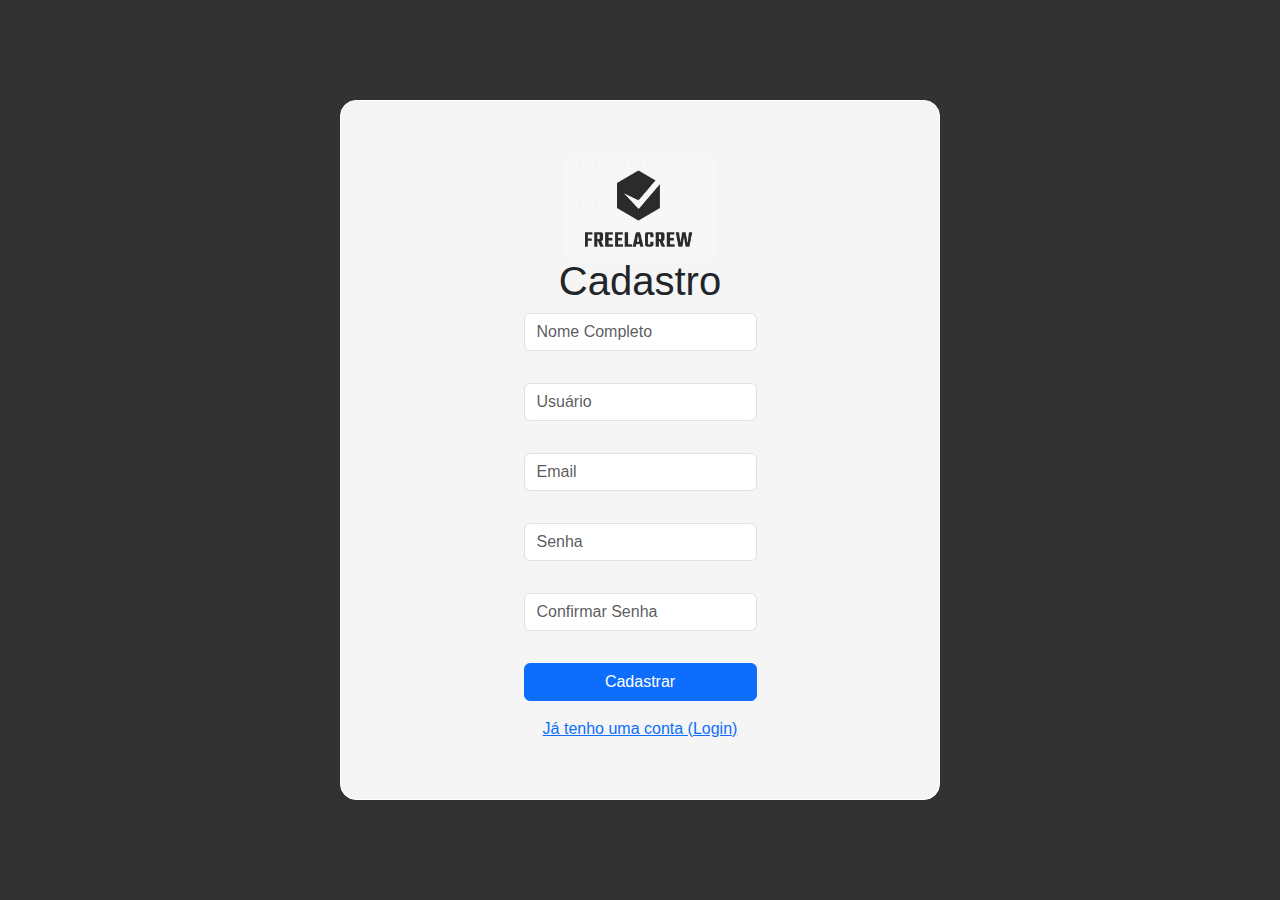
<file: Pagina/Pagina/cadastro.html>
<!DOCTYPE html>
<html lang="pt-br">
  <head>
    <meta charset="UTF-8" />
    <meta name="viewport" content="width=device-width, initial-scale=1.0" />
    <title>Cadastro - Freelacrew</title>
    <link
      href="https://cdn.jsdelivr.net/npm/bootstrap@5.0.2/dist/css/bootstrap.min.css"
      rel="stylesheet"
      crossorigin="anonymous"
    />
    <link href="css/login.css" rel="stylesheet" />
  </head>

  <body>
    <div class="container">
      <div class="row">
        <div class="col-md-12 text-center">
          <img src="Imagens/Logo.png" alt="Logo Freelacrew" width="150" />
          <h1>Cadastro</h1>
        </div>
      </div>

      <form class="formulario">
        <div class="row">
          <div class="col-md-12">
            <div class="formulario">
              <input type="text" class="form-control mb-3" placeholder="Nome Completo" required />
              <input type="text" class="form-control mb-3" placeholder="Usuário" required />
              <input type="email" class="form-control mb-3" placeholder="Email" required />
              <input type="password" class="form-control mb-3" placeholder="Senha" required />
              <input type="password" class="form-control mb-3" placeholder="Confirmar Senha" required />

              <a href="index.html" class="btn btn-primary w-100" type="button">Cadastrar</a>
            </div>
          </div>
        </div>
      </form>

      <div class="text-center mt-3">
        <a href="login.html">Já tenho uma conta (Login)</a>
      </div>
    </div>

    <script src="https://cdn.jsdelivr.net/npm/bootstrap@5.0.2/dist/js/bootstrap.bundle.min.js" crossorigin="anonymous"></script>
    <script src="js/login.js" crossorigin="anonymous"></script>
  </body>
</html>
</file>
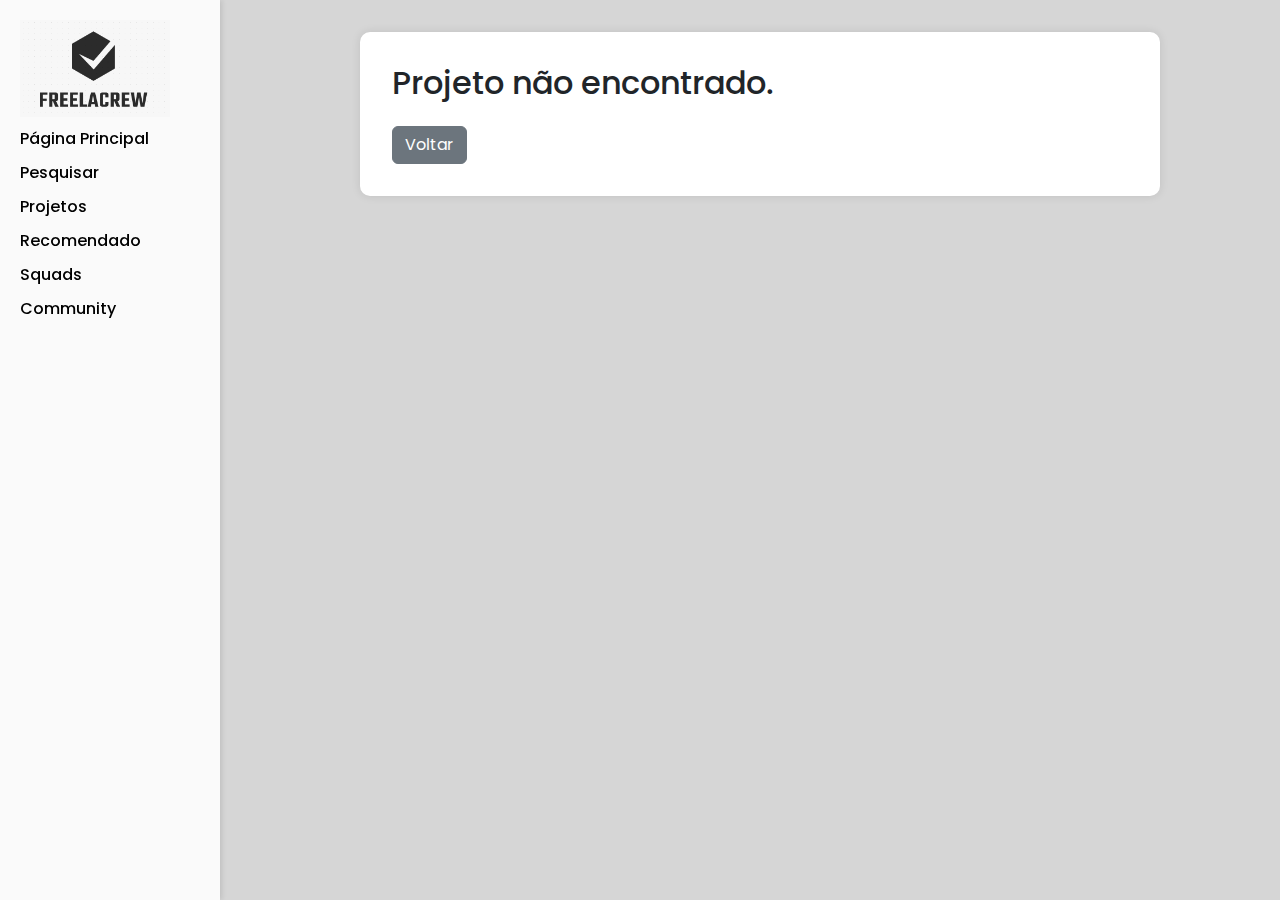
<file: Pagina/Pagina/detalhes.html>
<!DOCTYPE html>
<html lang="pt-br">
<head>
  <meta charset="UTF-8" />
  <meta name="viewport" content="width=device-width, initial-scale=1.0" />
  <title>Detalhes do Projeto</title>
  <link href="https://cdn.jsdelivr.net/npm/bootstrap@5.0.2/dist/css/bootstrap.min.css" rel="stylesheet" />
  <link rel="stylesheet" href="css/index.css" />
  <link href="https://fonts.googleapis.com/css2?family=Poppins&display=swap" rel="stylesheet">
  <style>
    
    .container {
      display: flex;
    }

    .main-content {
      padding: 2rem;
      width: 100%;
    }

    .container-detalhes {
      max-width: 800px;
      margin: auto;
      background-color: #fff;
      padding: 2rem;
      border-radius: 10px;
      box-shadow: 0 0 10px rgba(0,0,0,0.1);
    }

    .info-projeto p {
      font-size: 1.1rem;
      margin: 10px 0;
    }

    .progress-bar {
      background-color: #e9ecef;
      border-radius: 6px;
      overflow: hidden;
      height: 25px;
      margin: 10px 0;
    }

    .progress {
      background-color: #198754; /* Bootstrap green */
      height: 100%;
      transition: width 0.5s;
      text-align: center;
      color: white;
      font-weight: bold;
      line-height: 25px;
    }

    button {
      margin-top: 1rem;
    }
  </style>
</head>
<body onload="carregarDetalhes()">

  <div class="container">
    <aside class="sidebar">
      <div>
    <img src="Imagens/Logo.png" alt="Logo Freelacrew" width="150" />
      
      <nav>
        <ul>
          <li><a href="index.html">Página Principal</a></li>
          <li><a href="pesquisa.html">Pesquisar</a></li>
          <li><a href="projetos.html">Projetos</a></li>
          <li><a href="#">Recomendado</a></li>
          <li><a href="#">Squads</a></li>
          <li><a href="#">Community</a></li>
        </ul>
      </nav>
    </aside>

    <main class="main-content">
      <div class="container-detalhes">
        <h1 id="nome-projeto"></h1>

        <div class="info-projeto">
          <p><strong>Responsável:</strong> <span id="responsavel"></span></p>
          <p><strong>Resumo:</strong> <span id="resumo"></span></p>

          <p><strong>Andamento:</strong></p>
          <div class="progress-bar">
            <div class="progress" id="barra-andamento"></div>
          </div>
          <p id="porcentagem"></p>
        </div>

        <a href="projetos.html"><button class="btn btn-secondary">Voltar</button></a>
      </div>
    </main>
  </div>

  <script>
    function carregarDetalhes() {
      const urlParams = new URLSearchParams(window.location.search);
      const projeto = urlParams.get('projeto');

      const dadosProjetos = {
        python: {
          nome: 'Desenvolvimento em Python',
          responsavel: 'João Silva',
          resumo: 'API robusta utilizando Django, Flask e FastAPI.',
          andamento: 75
        },
        fullstack: {
          nome: 'Projeto Fullstack',
          responsavel: 'Maria Oliveira',
          resumo: 'Aplicação web com Node.js no backend e React no frontend.',
          andamento: 60
        },
        frontend: {
          nome: 'Projeto Front-End',
          responsavel: 'Carlos Souza',
          resumo: 'Interface moderna usando React, Angular e CSS.',
          andamento: 85
        },
        flutter: {
          nome: 'App Flutter',
          responsavel: 'Ana Costa',
          resumo: 'Aplicativo mobile para Android e iOS feito em Flutter.',
          andamento: 50
        }
      };

      const dados = dadosProjetos[projeto];

      if (dados) {
        document.getElementById('nome-projeto').innerText = dados.nome;
        document.getElementById('responsavel').innerText = dados.responsavel;
        document.getElementById('resumo').innerText = dados.resumo;
        document.getElementById('barra-andamento').style.width = dados.andamento + '%';
        document.getElementById('barra-andamento').innerText = dados.andamento + '%';
        document.getElementById('porcentagem').innerText = dados.andamento + '% concluído';
      } else {
        document.querySelector('.container-detalhes').innerHTML =
          '<h2>Projeto não encontrado.</h2><a href="projetos.html"><button class="btn btn-secondary">Voltar</button></a>';
      }
    }
  </script>
</body>
</html>
</file>
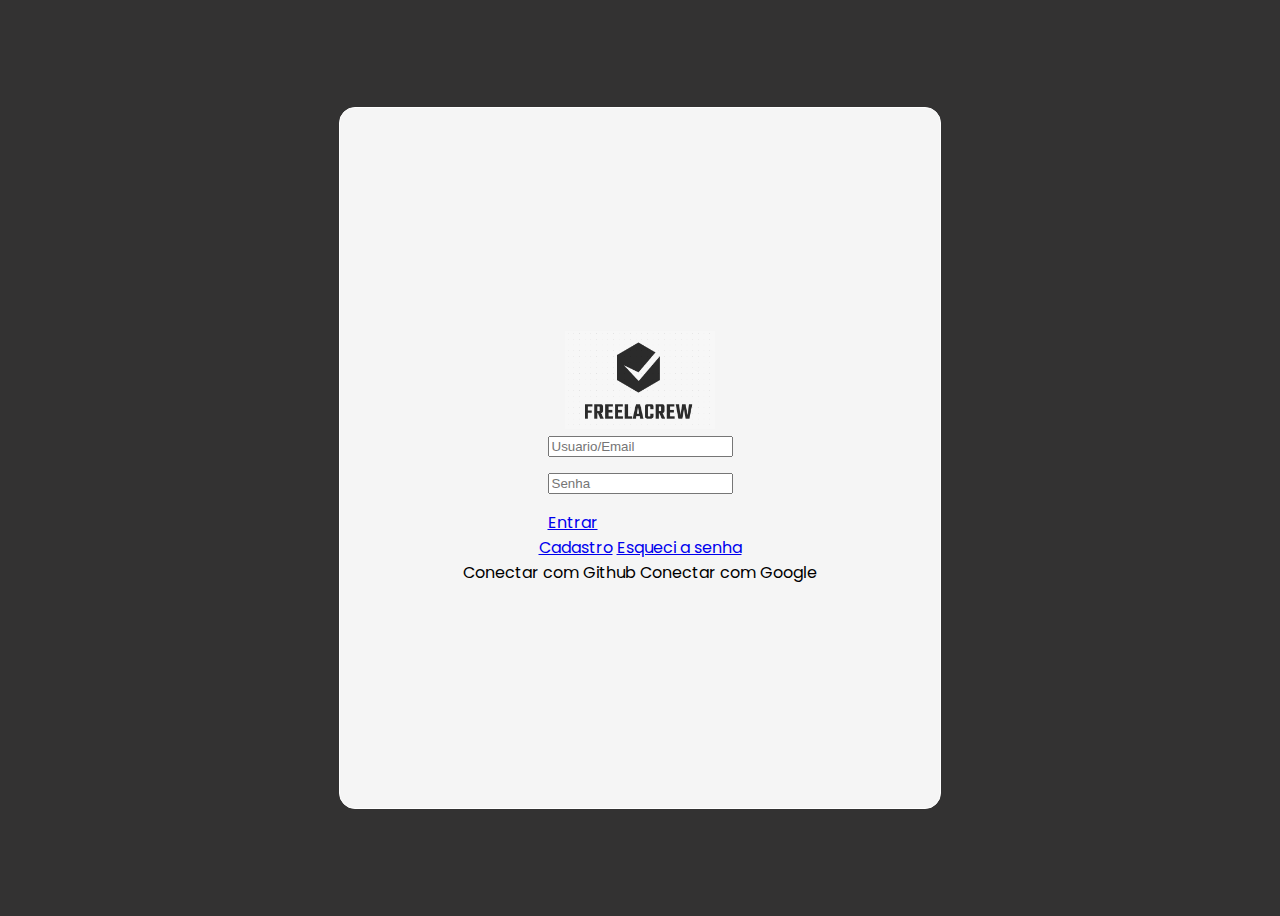
<file: Pagina/Pagina/Login.html>
<!DOCTYPE html>
<html lang="en">
  <head>
    <meta charset="UTF-8" />
    <meta name="viewport" content="width=device-width, initial-scale=1.0" />
    <title>Document</title>
    <link
      href="https://cdn.jsdelivr.net/npm/bootstrap@5.0.2/dist/css/bootstrap.min.css"
      rel="stylesheet"
      integrity="sha384-EVSTQN3/azprG1Anm3QDgpJLIm9Nao0Yz1ztcQTwFspd3yD65VohhpuuCOmLASjC"
      crossorigin="anonymous"
    />
    <link href="css/login.css" rel="stylesheet" crossorigin="anonymous" />
    <link href="https://fonts.googleapis.com/css2?family=Poppins&display=swap" rel="stylesheet">
  </head>
  <body>
    <div class="container">
      <div class="row">
  <div class="col-md-12 text-center">
    <img src="Imagens/Logo.png" alt="Logo Freelacrew" width="150" />
  </div>
  <div class="col-md-12">

  </div>
</div>
      <form class="formulario">
        <div class="row">
          <div class="col-md-12">
            <div class="formulario">
                <input type="text" class="usuarioEmail" placeholder="Usuario/Email" />
                <input class="senha" type="password" placeholder="Senha" />
                <a href="index.html" class="btn btn-primary btnLogin" type="button">Entrar</a>
            </div>
        </div>
        </div>
      </form>
      <div>
        <a href="cadastro.html">Cadastro</a>
        <a href="esqueciSenha.html">Esqueci a senha</a>
      </div>
      <div>
        <a class="conectarGithub">Conectar com Github</a>
        <a class="conectarGoogle">Conectar com Google</a>
      </div>
    </div>
        <script src="https://cdn.jsdelivr.net/npm/bootstrap@5.0.2/dist/js/bootstrap.bundle.min.js" integrity="sha384-1CmrxMRARb6aLqgBO7f4pP4p5h"/></script>
        <script src="js/login.js" crossorigin="anonymous"></script>
  </body>
</html>
</file>
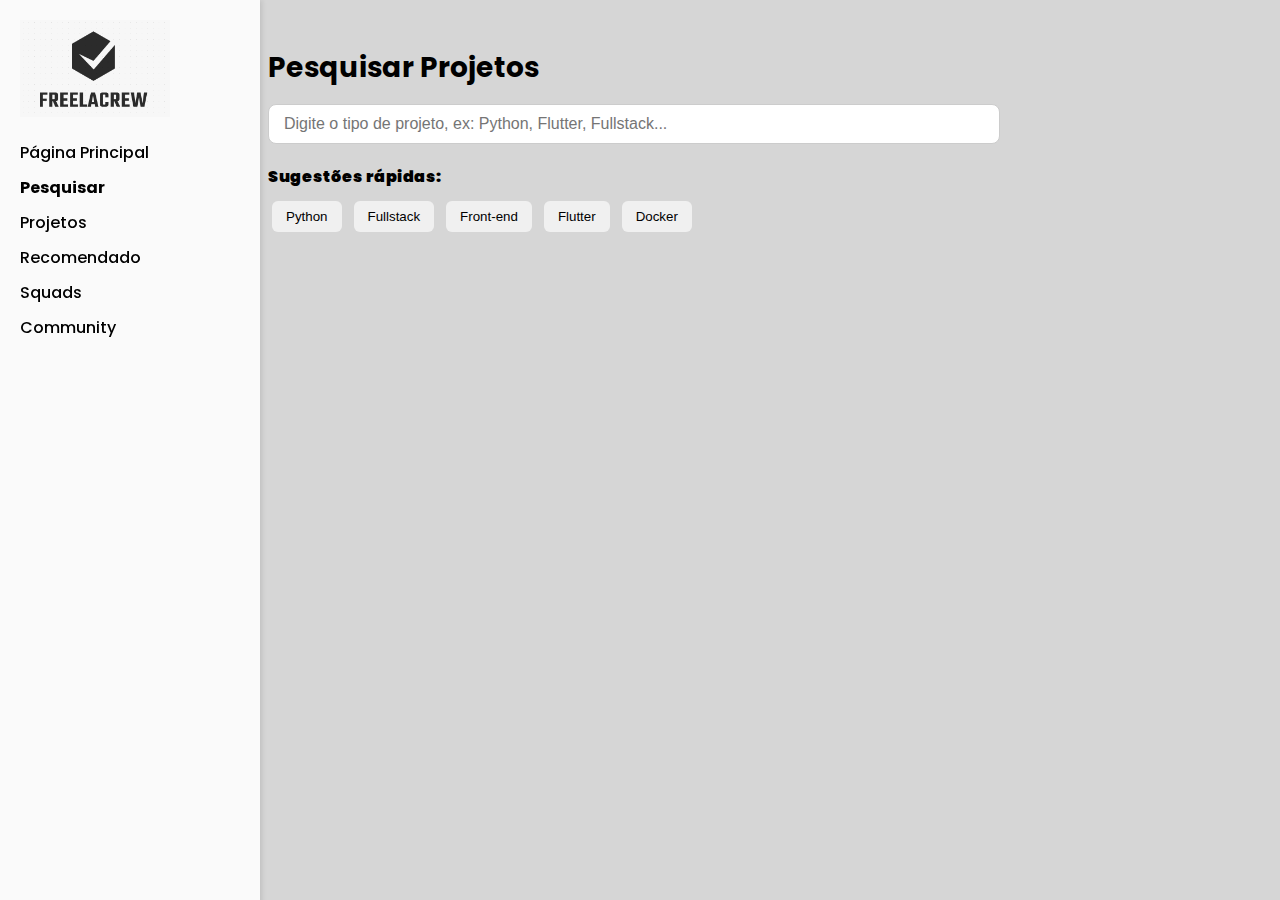
<file: Pagina/Pagina/pesquisa.html>
<!DOCTYPE html>
<html lang="pt-br">
<head>
  <meta charset="UTF-8">
  <meta name="viewport" content="width=device-width, initial-scale=1.0">
  <title>Pesquisar Projetos</title>
  <link rel="stylesheet" href="css/index.css">
  <link rel="stylesheet" href="css/pesquisa.css">
  <link href="https://fonts.googleapis.com/css2?family=Poppins&display=swap" rel="stylesheet">
</head>
<body
  <div class="container">
    <aside class="sidebar">
  <div>
    <img src="Imagens/Logo.png" alt="Logo Freelacrew" width="150" />
    
      
      <nav>
        <ul>
          <li><a href="index.html">Página Principal</a></li>
          <li><a href="pesquisa.html"><strong>Pesquisar</strong></a></li>
          <li><a href="projetos.html">Projetos</a></li>
          <li><a href="#">Recomendado</a></li>
          <li><a href="#">Squads</a></li>
          <li><a href="#">Community</a></li>
        </ul>
      </nav>
    </aside>

    <main class="main-content">
      <header class="search-header">
        <h1>Pesquisar Projetos</h1>
        <input 
          type="text" 
          id="barra-pesquisa" 
          placeholder="Digite o tipo de projeto, ex: Python, Flutter, Fullstack..." 
          oninput="filtrarProjetos()"
        />
      </header>

      <section class="sugestoes">
        <p><strong>Sugestões rápidas:</strong></p>
        <button onclick="buscar('Python')">Python</button>
        <button onclick="buscar('Fullstack')">Fullstack</button>
        <button onclick="buscar('Front-end')">Front-end</button>
        <button onclick="buscar('Flutter')">Flutter</button>
        <button onclick="buscar('Docker')">Docker</button>
      </section>

      <section id="resultados" class="resultados">
        <!-- Resultados aparecem aqui -->
      </section>

    </main>
  </div>

<script>
const projetos = [
  { nome: 'API em Python', descricao: 'Desenvolvimento de API com Django e Flask.' },
  { nome: 'Projeto Fullstack', descricao: 'Node.js no backend e React no frontend.' },
  { nome: 'Aplicativo Flutter', descricao: 'App mobile para Android e iOS.' },
  { nome: 'Projeto Front-end', descricao: 'Site com React, HTML e CSS.' },
  { nome: 'Infraestrutura com Docker', descricao: 'Ambientes containerizados com Docker.' }
];

function filtrarProjetos() {
  const texto = document.getElementById('barra-pesquisa').value.toLowerCase();
  const resultados = projetos.filter(p => 
    p.nome.toLowerCase().includes(texto) || 
    p.descricao.toLowerCase().includes(texto)
  );

  exibirResultados(resultados);
}

function buscar(termo) {
  document.getElementById('barra-pesquisa').value = termo;
  filtrarProjetos();
}

function exibirResultados(lista) {
  const container = document.getElementById('resultados');
  container.innerHTML = '';

  if (lista.length === 0) {
    container.innerHTML = '<p>Nenhum projeto encontrado.</p>';
    return;
  }

  lista.forEach(p => {
    const card = document.createElement('div');
    card.className = 'card';
    card.innerHTML = `
      <h3>${p.nome}</h3>
      <p>${p.descricao}</p>
      <a href="detalhes.html?projeto=${p.nome.toLowerCase().replaceAll(' ', '')}">
        <button>Mais detalhes</button>
      </a>
    `;
    container.appendChild(card);
  });
}
</script>

</body>
</html>
</file>
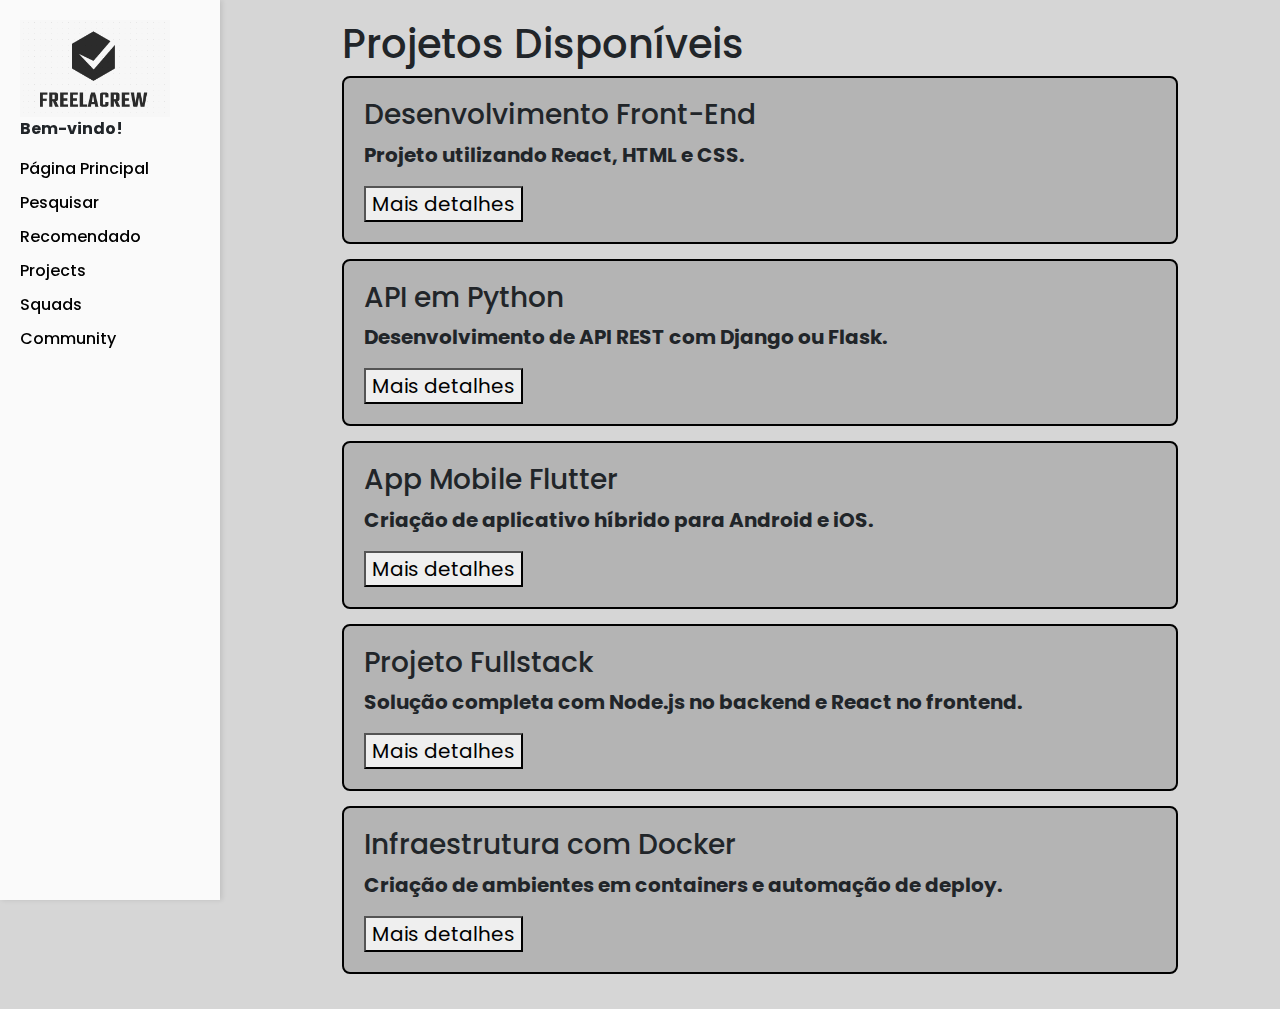
<file: Pagina/Pagina/projetos.html>
<!DOCTYPE html>
<html lang="pt-br">
<head>
    <meta charset="UTF-8">
    <meta name="viewport" content="width=device-width, initial-scale=1.0">
    <title>Projetos Possíveis</title>
    <link href="https://cdn.jsdelivr.net/npm/bootstrap@5.0.2/dist/css/bootstrap.min.css" rel="stylesheet">
    <link rel="stylesheet" href="css/index.css">
    <link href="https://fonts.googleapis.com/css2?family=Poppins&display=swap" rel="stylesheet">
</head>
<body>
  <div class="container">
    <aside class="sidebar">
      <img src="Imagens/Logo.png" alt="Logo Freelacrew" width="150" />
      <nav>
        <p><strong>Bem-vindo!</strong></p>
        <ul>
          <li><a href="index.html">Página Principal</a></li>
          <li><a href="pesquisa.html">Pesquisar</a></li>
          <li><a href="#">Recomendado</a></li>
          <li><a href="projetos.html">Projects</a></li>
          <li><a href="#">Squads</a></li>
          <li><a href="#">Community</a></li>
        </ul>
      </nav>
    </aside>

    <main class="main-content">
      <header class="page-header">
        <h1> Projetos Disponíveis </h1>
      </header>

      <section class="projects-list">

        <div class="card">
          <h3>Desenvolvimento Front-End</h3>
          <p>Projeto utilizando React, HTML e CSS.</p>
          <a href="detalhes.html?projeto=frontend">
            <button>Mais detalhes</button>
          </a>
        </div>

        <div class="card">
          <h3>API em Python</h3>
          <p>Desenvolvimento de API REST com Django ou Flask.</p>
          <a href="detalhes.html?projeto=python">
            <button>Mais detalhes</button>
          </a>
        </div>

        <div class="card">
          <h3>App Mobile Flutter</h3>
          <p>Criação de aplicativo híbrido para Android e iOS.</p>
          <a href="detalhes.html?projeto=flutter">
            <button>Mais detalhes</button>
          </a>
        </div>

        <div class="card">
          <h3>Projeto Fullstack</h3>
          <p>Solução completa com Node.js no backend e React no frontend.</p>
          <a href="detalhes.html?projeto=fullstack">
            <button>Mais detalhes</button>
          </a>
        </div>

        <div class="card">
          <h3>Infraestrutura com Docker</h3>
          <p>Criação de ambientes em containers e automação de deploy.</p>
          <a href="detalhes.html?projeto=docker">
            <button>Mais detalhes</button>
          </a>
        </div>

      </section>
    </main>
  </div>

<script src="https://cdn.jsdelivr.net/npm/bootstrap@5.0.2/dist/js/bootstrap.bundle.min.js"></script>
</body>
</html>
</file>
<file: Pagina/Pagina/css/login.css>
body {
  font-family: 'Poppins', sans-serif;
  background-color: #ffffff;
}

.container{
    background-color: whitesmoke;
    display: flex;
  flex-direction: column;
  justify-content: center;
  align-items: center;
  border: 1px solid white;
  border-radius: 16px;
  width: 600px;
  height: 700px;
}
.formulario{
    display: flex;
  justify-content: center;
  flex-direction: column;
  gap: 16px;
}
body{
    background-color: rgb(51, 50, 50);
    height: 100vh;
    display: flex;
    justify-content: center;
    align-items: center;
}

.sidebar {
  display: flex;
  flex-direction: column;
  justify-content: space-between;
  height: 100vh; 
  padding: 20px;
  background-color: #f8f9fa; 
}
</file>
<file: Pagina/Pagina/css/index.css>
body {
  font-family: 'Poppins', sans-serif;
  background-color: #ffffff;
}
body {
  background-color: #d6d6d6; 
}
.sidebar {
  position: fixed;
  top: 0;
  left: 0;
  width: 220px;
  height: 100vh;
  background-color: #fafafa;
  padding: 20px;
  box-shadow: 2px 0 5px rgba(0,0,0,0.1);
}

.sidebar h2 {
  font-size: 20px;
  margin-bottom: 20px;
  text-align: center;
}

.sidebar nav ul {
  list-style: none;
  padding: 0;
}

.sidebar nav ul li {
  margin: 10px 0;
}

.sidebar nav ul li a {
  text-decoration: none;
  color: #000000;
  font-weight: 500;
}

.sidebar nav ul li a:hover {
  background-color: #ffffffcc; 
  color: #0300c4;
}

.sidebar .btn-sair {
  display: block;
  width: 100%;
  padding: 8px;
  border: 1px solid #dc3545;
  color: #dc3545;
  background-color: transparent;
  border-radius: 4px;
  text-align: center;
  margin-top: 20px;
}

.sidebar .btn-sair:hover {
  background-color: #000000cc;
  color: #ce8282cc;
}


.main-content {
  margin-left: 240px;
  padding: 20px;
}


.main-content {
  flex: 1;
  padding: 20px;
}

.search-bar {
  display: flex;
  flex-direction: column;
  gap: 10px;
  margin-bottom: 20px;
}

.search-bar input[type="text"] {
  padding: 10px;
  font-size: 14px;
  width: 100%;
  max-width: 500px;
  border: 1px solid #ccc;
  border-radius: 6px;
}

.tags button {
  margin-right: 5px;
  padding: 5px 10px;
  background-color: #eee;
  border: none;
  border-radius: 4px;
  cursor: pointer;
}

.filter-ia {
  display: flex;
  align-items: center;
  gap: 10px;
  margin-top: 5px;
}

.filter-ia button {
  padding: 5px 10px;
  border-radius: 4px;
  border: 1px solid #000000;
  background-color: #b4b4b4;
  cursor: pointer;
}

.recommendation p {
  font-weight: bold;
  margin-bottom: 10px;
}

.card {
  background-color: #b4b4b4;
  border: 2px solid rgb(0, 0, 0);
  border-radius: 8px;
  padding: 20px;
  margin-bottom:  15px;
  font-weight: bold;
  font-size: 20px;
}

a {
  color: #000000; 
  text-decoration: none; 
}
.search-header {
    margin-bottom: 20px;
}

.search-header input {
    width: 100%;
    padding: 15px;
    font-size: 1rem;
    border: 1px solid #ccc;
    border-radius: 10px;
}

.sugestoes {
    margin-bottom: 20px;
}

.sugestoes button {
    background-color: #f0f0f0;
    border: none;
    padding: 10px 15px;
    margin: 5px 5px 5px 0;
    border-radius: 8px;
    cursor: pointer;
    transition: background-color 0.3s;
}

.sugestoes button:hover {
    background-color: #ddd;
}

.resultados .card {
    background-color: white;
    border: 1px solid #ddd;
    padding: 20px;
    margin-bottom: 15px;
    border-radius: 10px;
    box-shadow: 0 2px 8px rgba(0,0,0,0.05);
}

.resultados .card h3 {
    margin-bottom: 10px;
}
</file>
<file: Pagina/Pagina/css/pesquisa.css>
body {
  font-family: 'Poppins', sans-serif;
  background-color: #ffffff;
}
body {
  background-color: #d6d6d6; 
}
.sidebar {
  position: fixed;
  top: 0;
  left: 0;
  width: 220px;
  height: 100vh;
  background-color: #fafafa;
  padding: 20px;
  box-shadow: 2px 0 5px rgba(0,0,0,0.1);
}

.sidebar h2 {
  font-size: 20px;
  margin-bottom: 20px;
  text-align: center;
}

.sidebar nav ul {
  list-style: none;
  padding: 0;
}

.sidebar nav ul li {
  margin: 10px 0;
}

.sidebar nav ul li a {
  text-decoration: none;
  color: #000000;
  font-weight: 500;
}

.sidebar nav ul li a:hover {
  background-color: #ffffffcc; 
  color: #001aff;
}

.sidebar .btn-sair {
  display: block;
  width: 100%;
  padding: 8px;
  border: 1px solid #dc3545;
  color: #dc3545;
  background-color: transparent;
  border-radius: 4px;
  text-align: center;
  margin-top: 20px;
}

.sidebar .btn-sair:hover {
  background-color: #000000cc;
  color: #ffffffcc;
}



.main-content {
  margin-left: 240px;
  padding: 20px;
}


.search-header h1 {
  font-size: 28px;
  margin-bottom: 15px;
}


#barra-pesquisa {
  width: 100%;
  max-width: 700px;
  padding: 10px 15px;
  border: 1px solid #ccc;
  border-radius: 8px;
  outline: none;
  font-size: 16px;
  transition: 0.3s;
}

#barra-pesquisa:focus {
  border-color: #ffffff;
}


.sugestoes {
  margin: 20px 0;
}

.sugestoes p {
  margin-bottom: 8px;
  font-weight: 600;
}

.sugestoes button {
  margin: 4px;
  padding: 8px 14px;
  border: none;
  background-color: #f0f0f0;
  border-radius: 6px;
  cursor: pointer;
  transition: 0.3s;
}

.sugestoes button:hover {
  background-color: #ffffffcc;
  color: rgb(0, 0, 0);
}


.resultados {
  display: flex;
  flex-direction: column;
  gap: 16px;
}

.resultados .card {
  border: 1px solid #ccc;
  border-radius: 8px;
  padding: 15px;
  background-color: white;
  transition: box-shadow 0.3s;
}

.resultados .card:hover {
  box-shadow: 0 4px 12px rgba(0,0,0,0.1);
}

.resultados .card h3 {
  margin-top: 0;
  color: #333;
}

.resultados .card p {
  margin: 8px 0;
  color: #555;
}

.resultados .card button {
  background-color: #000000;
  color: #ffffffcc;
  border: none;
  padding: 8px 14px;
  border-radius: 6px;
  cursor: pointer;
  transition: 0.3s;
}

.resultados .card button:hover {
  background-color: #000000;
}


@media (max-width: 768px) {
  .sidebar {
    position: relative;
    width: 100%;
    height: auto;
    box-shadow: none;
  }

  .main-content {
    margin-left: 0;
  }
}
</file>
